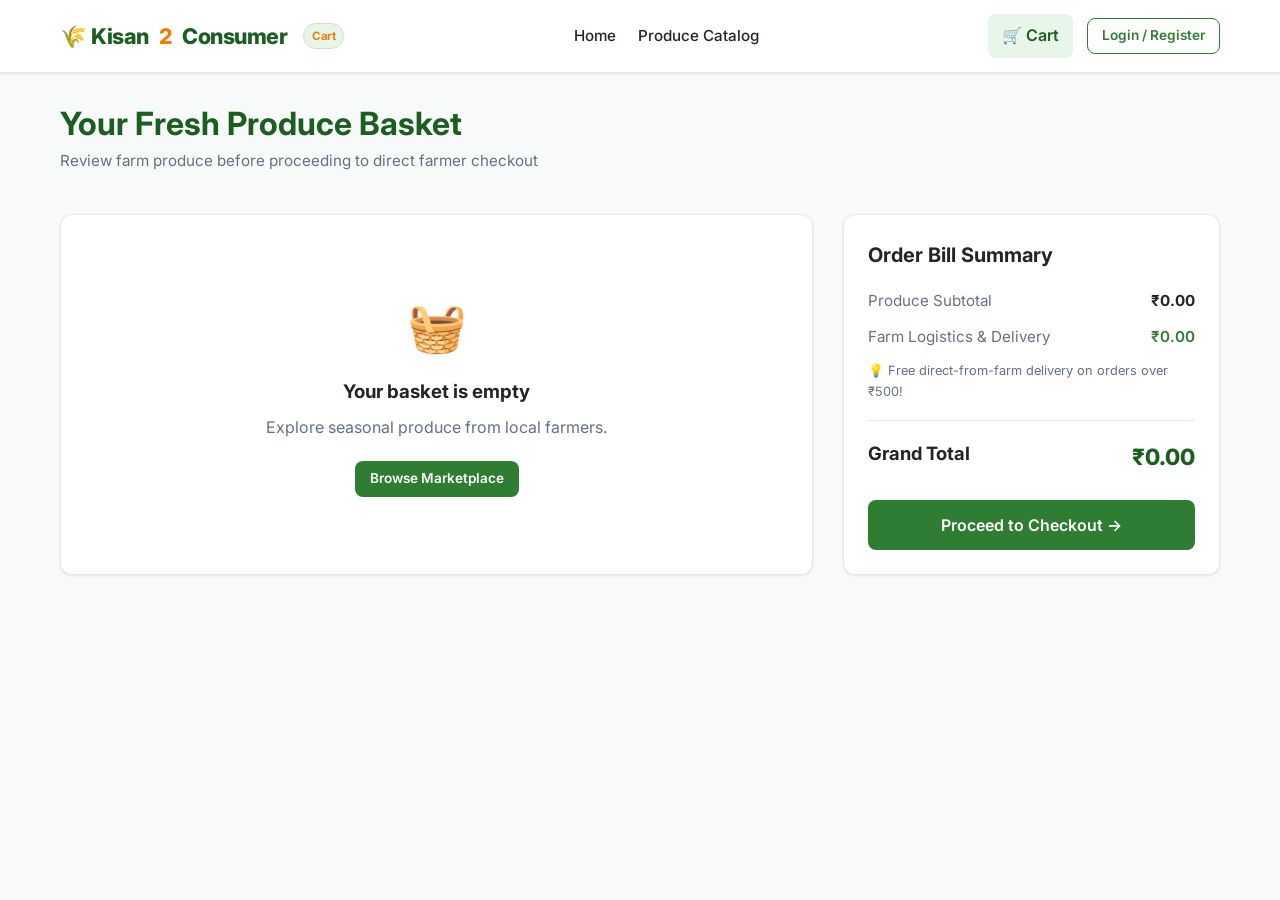
<file: frontend/cart.html>
<!DOCTYPE html>
<html lang="en">
<head>
  <meta charset="UTF-8">
  <meta name="viewport" content="width=device-width, initial-scale=1.0">
  <title>Shopping Cart - Kisan2Consumer (SIH26033)</title>
  <link rel="stylesheet" href="css/style.css">
  <link rel="stylesheet" href="css/components.css">
  <link rel="preconnect" href="https://fonts.googleapis.com">
  <link rel="preconnect" href="https://fonts.gstatic.com" crossorigin>
  <link href="https://fonts.googleapis.com/css2?family=Inter:wght@400;500;600;700;800&display=swap" rel="stylesheet">
  <style>
    .cart-grid {
      display: grid;
      grid-template-columns: 2fr 1fr;
      gap: 30px;
      margin: 40px 0 60px;
    }
    .cart-item-row {
      display: flex;
      align-items: center;
      gap: 18px;
      padding: 18px 0;
      border-bottom: 1px solid var(--border-color);
    }
    .cart-item-img {
      width: 80px;
      height: 80px;
      border-radius: 8px;
      object-fit: cover;
      background: #eee;
    }
    .cart-summary-box {
      background: white;
      border: 1px solid var(--border-color);
      border-radius: 12px;
      padding: 24px;
      height: fit-content;
      box-shadow: var(--shadow-sm);
    }
    @media (max-width: 800px) {
      .cart-grid {
        grid-template-columns: 1fr;
      }
    }
  </style>
</head>
<body>

  <!-- Navigation Bar -->
  <nav class="navbar">
    <div class="container nav-container">
      <a href="index.html" class="logo">
        🌾 Kisan<span>2</span>Consumer
        <span class="sih-tag">Cart</span>
      </a>

      <ul class="nav-links">
        <li><a href="index.html">Home</a></li>
        <li><a href="marketplace.html">Produce Catalog</a></li>
      </ul>

      <div class="nav-actions">
        <!-- Injected by api.js -->
      </div>
    </div>
  </nav>

  <div class="container">
    <div style="padding: 25px 0 0;">
      <h1 style="font-size: 2rem; color: var(--primary-dark);">Your Fresh Produce Basket</h1>
      <p style="color: var(--text-muted); font-size: 0.95rem;">Review farm produce before proceeding to direct farmer checkout</p>
    </div>

    <div class="cart-grid">
      <!-- Items Column -->
      <div style="background: white; border: 1px solid var(--border-color); border-radius: 12px; padding: 24px; box-shadow: var(--shadow-sm);">
        <div id="cart-items-container">
          <!-- Populated by JS -->
          <div style="text-align: center; padding: 40px; color: var(--text-muted);">Loading cart...</div>
        </div>
      </div>

      <!-- Summary Column -->
      <div>
        <div class="cart-summary-box">
          <h3 style="font-size: 1.25rem; color: var(--text-dark); margin-bottom: 18px;">Order Bill Summary</h3>

          <div style="display: flex; justify-content: space-between; margin-bottom: 12px; font-size: 0.95rem;">
            <span style="color: var(--text-muted);">Produce Subtotal</span>
            <strong id="cart-subtotal">₹0.00</strong>
          </div>

          <div style="display: flex; justify-content: space-between; margin-bottom: 12px; font-size: 0.95rem;">
            <span style="color: var(--text-muted);">Farm Logistics & Delivery</span>
            <span id="cart-delivery" style="color: var(--primary); font-weight: 600;">FREE</span>
          </div>

          <div style="font-size: 0.8rem; color: var(--text-muted); margin-bottom: 18px;">
            💡 Free direct-from-farm delivery on orders over ₹500!
          </div>

          <hr style="border: 0; border-top: 1px solid var(--border-color); margin-bottom: 18px;">

          <div style="display: flex; justify-content: space-between; margin-bottom: 25px;">
            <span style="font-size: 1.15rem; font-weight: 700;">Grand Total</span>
            <span id="cart-grand-total" style="font-size: 1.4rem; font-weight: 800; color: var(--primary-dark);">₹0.00</span>
          </div>

          <button id="btn-checkout" class="btn btn-primary" style="width: 100%; padding: 14px; font-size: 1rem;">
            Proceed to Checkout →
          </button>
        </div>
      </div>
    </div>
  </div>

  <script src="js/api.js"></script>
  <script>
    document.addEventListener("DOMContentLoaded", () => {
      renderCart();

      document.getElementById("btn-checkout").addEventListener("click", () => {
        const cart = getCart();
        if (cart.length === 0) {
          showToast("Your cart is empty!", "warning");
          return;
        }
        if (!isLoggedIn()) {
          showToast("Please sign in or register to place your order.", "info");
          setTimeout(() => {
            window.location.href = "auth.html?role=consumer";
          }, 1000);
          return;
        }
        window.location.href = "checkout.html";
      });
    });

    function renderCart() {
      const container = document.getElementById("cart-items-container");
      const cart = getCart();

      if (cart.length === 0) {
        container.innerHTML = `
          <div style="text-align: center; padding: 50px 20px;">
            <div style="font-size: 3rem; margin-bottom: 12px;">🧺</div>
            <h3>Your basket is empty</h3>
            <p style="color: var(--text-muted); margin: 8px 0 20px;">Explore seasonal produce from local farmers.</p>
            <a href="marketplace.html" class="btn btn-primary btn-sm">Browse Marketplace</a>
          </div>
        `;
        document.getElementById("cart-subtotal").textContent = "₹0.00";
        document.getElementById("cart-delivery").textContent = "₹0.00";
        document.getElementById("cart-grand-total").textContent = "₹0.00";
        return;
      }

      let subtotal = 0;

      container.innerHTML = cart.map(item => {
        const itemTotal = item.price_per_unit * item.quantity;
        subtotal += itemTotal;

        return `
          <div class="cart-item-row">
            <img src="${item.image_url || 'https://images.unsplash.com/photo-1542838132-92c53300491e?auto=format&fit=crop&w=150&q=80'}" class="cart-item-img" alt="${item.title}">
            <div style="flex: 1;">
              <h4 style="font-size: 1.05rem; margin-bottom: 4px;">${item.title}</h4>
              <div style="font-size: 0.82rem; color: var(--text-muted); margin-bottom: 8px;">
                🚜 ${item.farm_name} • ₹${item.price_per_unit} / ${item.unit}
              </div>
              <div style="display: flex; align-items: center; gap: 10px;">
                <div style="display: flex; align-items: center; border: 1px solid var(--border-color); border-radius: 6px; overflow: hidden;">
                  <button onclick="changeQty(${item.id}, ${item.quantity - 1})" style="padding: 4px 10px; border: none; background: #f8faf9; cursor: pointer; font-weight: 700;">-</button>
                  <span style="padding: 4px 12px; font-weight: 600; font-size: 0.9rem;">${item.quantity} ${item.unit}</span>
                  <button onclick="changeQty(${item.id}, ${item.quantity + 1})" style="padding: 4px 10px; border: none; background: #f8faf9; cursor: pointer; font-weight: 700;">+</button>
                </div>
                <button onclick="removeFromCart(${item.id}); renderCart();" style="border: none; background: none; color: var(--danger); font-size: 0.85rem; cursor: pointer;">Remove</button>
              </div>
            </div>
            <div style="text-align: right;">
              <div style="font-size: 1.15rem; font-weight: 700; color: var(--primary-dark);">₹${itemTotal.toFixed(2)}</div>
            </div>
          </div>
        `;
      }).join("");

      const delivery = subtotal >= 500 ? 0 : 40;
      const grandTotal = subtotal + delivery;

      document.getElementById("cart-subtotal").textContent = `₹${subtotal.toFixed(2)}`;
      document.getElementById("cart-delivery").textContent = delivery === 0 ? "FREE" : `₹${delivery.toFixed(2)}`;
      document.getElementById("cart-grand-total").textContent = `₹${grandTotal.toFixed(2)}`;
    }

    function changeQty(id, newQty) {
      updateCartQuantity(id, newQty);
      renderCart();
    }
  </script>
</body>
</html>
</file>
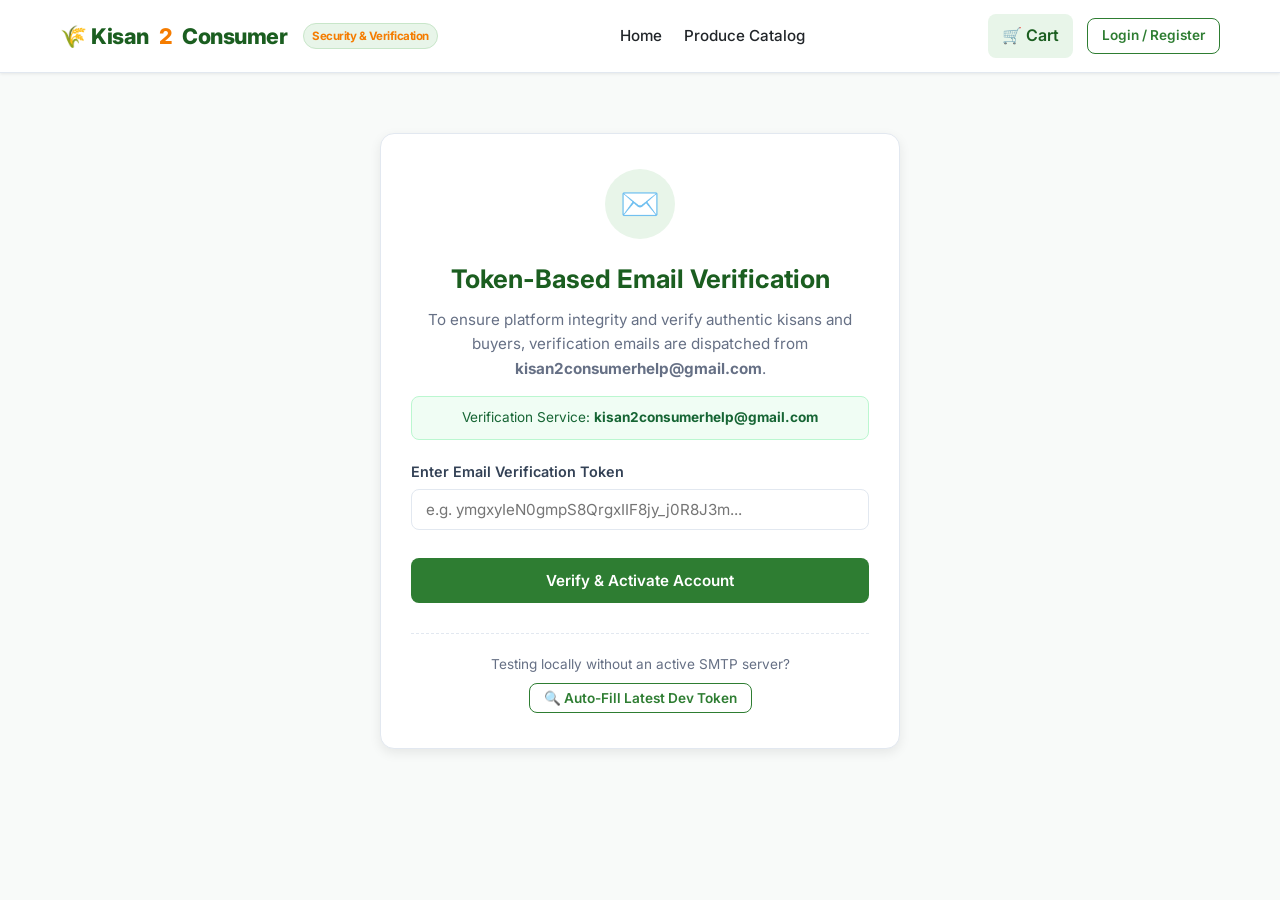
<file: frontend/verify-email.html>
<!DOCTYPE html>
<html lang="en">
<head>
  <meta charset="UTF-8">
  <meta name="viewport" content="width=device-width, initial-scale=1.0">
  <title>Email Verification - Kisan2Consumer (SIH26033)</title>
  <link rel="stylesheet" href="css/style.css">
  <link rel="stylesheet" href="css/components.css">
  <link rel="preconnect" href="https://fonts.googleapis.com">
  <link rel="preconnect" href="https://fonts.gstatic.com" crossorigin>
  <link href="https://fonts.googleapis.com/css2?family=Inter:wght@400;500;600;700;800&display=swap" rel="stylesheet">
  <style>
    .verify-box {
      max-width: 520px;
      margin: 60px auto;
      background: white;
      border-radius: 14px;
      border: 1px solid var(--border-color);
      box-shadow: var(--shadow-md);
      padding: 35px 30px;
      text-align: center;
    }
    .verify-icon {
      width: 70px;
      height: 70px;
      border-radius: 50%;
      background: var(--primary-light);
      color: var(--primary);
      display: flex;
      align-items: center;
      justify-content: center;
      font-size: 2rem;
      margin: 0 auto 20px;
    }
    .status-alert {
      padding: 16px;
      border-radius: 8px;
      margin-top: 20px;
      font-size: 0.95rem;
      display: none;
    }
    .status-success {
      background: #e8f5e9;
      color: #1b5e20;
      border: 1px solid #c8e6c9;
    }
    .status-error {
      background: #ffebee;
      color: #c62828;
      border: 1px solid #ffcdd2;
    }
  </style>
</head>
<body>

  <!-- Navigation Bar -->
  <nav class="navbar">
    <div class="container nav-container">
      <a href="index.html" class="logo">
        🌾 Kisan<span>2</span>Consumer
        <span class="sih-tag">Security & Verification</span>
      </a>

      <ul class="nav-links">
        <li><a href="index.html">Home</a></li>
        <li><a href="marketplace.html">Produce Catalog</a></li>
      </ul>

      <div class="nav-actions">
        <!-- Injected by api.js -->
      </div>
    </div>
  </nav>

  <div class="container">
    <div class="verify-box">
      <div class="verify-icon" id="status-icon">✉️</div>
      <h2 style="font-size: 1.6rem; color: var(--primary-dark); margin-bottom: 8px;">Token-Based Email Verification</h2>
      <p style="color: var(--text-muted); font-size: 0.95rem; margin-bottom: 15px;">
        To ensure platform integrity and verify authentic kisans and buyers, verification emails are dispatched from <strong>kisan2consumerhelp@gmail.com</strong>.
      </p>
      <div style="background: #f0fdf4; border: 1px solid #bbf7d0; color: #166534; padding: 10px 14px; border-radius: 8px; font-size: 0.85rem; margin-bottom: 20px;">
        Verification Service: <strong>kisan2consumerhelp@gmail.com</strong>
      </div>

      <form id="verify-form" style="text-align: left;">
        <div class="form-group">
          <label for="verification-token">Enter Email Verification Token</label>
          <input type="text" id="verification-token" class="form-control" placeholder="e.g. ymgxyIeN0gmpS8QrgxIIF8jy_j0R8J3m..." required>
        </div>

        <button type="submit" id="btn-verify" class="btn btn-primary" style="width: 100%; padding: 12px; margin-top: 10px;">
          Verify & Activate Account
        </button>
      </form>

      <!-- Status Alerts -->
      <div id="alert-success" class="status-alert status-success">
        <strong>🎉 Verification Successful!</strong><br>
        Your email has been verified. Your account is now fully active.
        <div style="margin-top: 15px;">
          <a href="auth.html" class="btn btn-primary btn-sm">Proceed to Sign In →</a>
        </div>
      </div>

      <div id="alert-error" class="status-alert status-error">
        <strong id="error-title">Verification Failed</strong><br>
        <span id="error-message">The token provided is invalid or has expired.</span>
      </div>

      <!-- Dev Helper Widget -->
      <div style="margin-top: 30px; padding-top: 20px; border-top: 1px dashed var(--border-color); font-size: 0.85rem; color: var(--text-muted);">
        <p>Testing locally without an active SMTP server?</p>
        <button id="btn-fetch-dev-token" class="btn btn-outline btn-sm" style="margin-top: 8px;">
          🔍 Auto-Fill Latest Dev Token
        </button>
      </div>
    </div>
  </div>

  <script src="js/api.js"></script>
  <script>
    document.addEventListener("DOMContentLoaded", () => {
      const urlParams = new URLSearchParams(window.location.search);
      const tokenParam = urlParams.get("token");

      if (tokenParam) {
        document.getElementById("verification-token").value = tokenParam;
        // Auto submit if token is present in URL
        executeVerification(tokenParam);
      }

      document.getElementById("verify-form").addEventListener("submit", (e) => {
        e.preventDefault();
        const token = document.getElementById("verification-token").value.trim();
        if (token) {
          executeVerification(token);
        }
      });

      document.getElementById("btn-fetch-dev-token").addEventListener("click", fetchDevToken);
    });

    async function executeVerification(token) {
      const btn = document.getElementById("btn-verify");
      const alertSuccess = document.getElementById("alert-success");
      const alertError = document.getElementById("alert-error");
      const statusIcon = document.getElementById("status-icon");

      btn.disabled = true;
      btn.textContent = "Verifying Token...";
      alertSuccess.style.display = "none";
      alertError.style.display = "none";

      try {
        const res = await apiRequest("/api/auth/verify-email", {
          method: "POST",
          body: JSON.stringify({ token })
        });

        statusIcon.textContent = "✅";
        statusIcon.style.background = "#e8f5e9";
        statusIcon.style.color = "#2e7d32";
        alertSuccess.style.display = "block";
        document.getElementById("verify-form").style.display = "none";
        showToast("Account activated successfully!", "success");
      } catch (err) {
        btn.disabled = false;
        btn.textContent = "Verify & Activate Account";
        statusIcon.textContent = "❌";
        statusIcon.style.background = "#ffebee";
        statusIcon.style.color = "#c62828";
        alertError.style.display = "block";
        document.getElementById("error-message").textContent = err.message;
        showToast(err.message, "error");
      }
    }

    async function fetchDevToken() {
      try {
        const res = await apiRequest("/api/auth/recent-emails");
        if (res.emails && res.emails.length > 0) {
          // Find verification email
          const verEmail = res.emails.find(e => e.subject.includes("Verify") || e.plain_text.includes("token"));
          if (verEmail) {
            // Extract token
            const match = verEmail.plain_text.match(/token:\s*([A-Za-z0-9_\-]+)/);
            if (match && match[1]) {
              document.getElementById("verification-token").value = match[1];
              showToast("Loaded token from recent emails log!", "success");
              return;
            }
          }
        }
        showToast("No verification tokens found in recent log. Please register first.", "info");
      } catch (err) {
        showToast("Could not fetch dev token: " + err.message, "error");
      }
    }
  </script>
</body>
</html>
</file>
<file: frontend/css/style.css>
:root {
  --primary: #2e7d32;
  --primary-dark: #1b5e20;
  --primary-light: #e8f5e9;
  --accent: #f57c00;
  --accent-light: #fff3e0;
  --earth: #5d4037;
  --text-dark: #212529;
  --text-muted: #667085;
  --bg-page: #f8faf9;
  --bg-card: #ffffff;
  --border-color: #e2e8f0;
  --success: #2e7d32;
  --warning: #ed6c02;
  --danger: #d32f2f;
  --info: #0288d1;
  --shadow-sm: 0 1px 3px rgba(0, 0, 0, 0.08);
  --shadow-md: 0 4px 12px rgba(0, 0, 0, 0.08);
  --shadow-lg: 0 10px 25px rgba(0, 0, 0, 0.1);
  --radius: 10px;
  --transition: all 0.25s ease;
}

* {
  margin: 0;
  padding: 0;
  box-sizing: border-box;
  font-family: 'Inter', -apple-system, BlinkMacSystemFont, 'Segoe UI', Roboto, sans-serif;
}

body {
  background-color: var(--bg-page);
  color: var(--text-dark);
  line-height: 1.6;
  min-height: 100vh;
  display: flex;
  flex-direction: column;
}

/* Container */
.container {
  max-width: 1200px;
  margin: 0 auto;
  padding: 0 20px;
}

/* Header & Navbar */
.navbar {
  background-color: #ffffff;
  border-bottom: 1px solid var(--border-color);
  position: sticky;
  top: 0;
  z-index: 1000;
  box-shadow: var(--shadow-sm);
}

.nav-container {
  display: flex;
  align-items: center;
  justify-content: space-between;
  height: 72px;
}

.logo {
  display: flex;
  align-items: center;
  gap: 10px;
  text-decoration: none;
  color: var(--primary-dark);
  font-size: 1.35rem;
  font-weight: 800;
  letter-spacing: -0.5px;
}

.logo span {
  color: var(--accent);
}

.sih-tag {
  background-color: #e8f5e9;
  color: var(--primary-dark);
  font-size: 0.72rem;
  font-weight: 700;
  padding: 3px 8px;
  border-radius: 20px;
  border: 1px solid #c8e6c9;
  margin-left: 6px;
}

.nav-links {
  display: flex;
  align-items: center;
  gap: 22px;
  list-style: none;
}

.nav-links a {
  text-decoration: none;
  color: var(--text-dark);
  font-weight: 500;
  font-size: 0.95rem;
  transition: var(--transition);
  display: flex;
  align-items: center;
  gap: 6px;
}

.nav-links a:hover,
.nav-links a.active {
  color: var(--primary);
}

.nav-actions {
  display: flex;
  align-items: center;
  gap: 14px;
}

.cart-icon-btn {
  position: relative;
  background: var(--primary-light);
  border: none;
  color: var(--primary-dark);
  padding: 9px 14px;
  border-radius: 8px;
  font-weight: 600;
  cursor: pointer;
  display: flex;
  align-items: center;
  gap: 6px;
  transition: var(--transition);
  text-decoration: none;
}

.cart-icon-btn:hover {
  background: #c8e6c9;
}

.cart-badge {
  background: var(--accent);
  color: white;
  border-radius: 50%;
  padding: 2px 7px;
  font-size: 0.75rem;
  font-weight: 700;
}

.btn {
  display: inline-flex;
  align-items: center;
  justify-content: center;
  gap: 8px;
  padding: 10px 20px;
  border-radius: 8px;
  font-weight: 600;
  font-size: 0.95rem;
  text-decoration: none;
  cursor: pointer;
  transition: var(--transition);
  border: 1px solid transparent;
}

.btn-primary {
  background-color: var(--primary);
  color: white;
}

.btn-primary:hover {
  background-color: var(--primary-dark);
}

.btn-outline {
  border-color: var(--primary);
  color: var(--primary);
  background: transparent;
}

.btn-outline:hover {
  background-color: var(--primary-light);
}

.btn-accent {
  background-color: var(--accent);
  color: white;
}

.btn-accent:hover {
  background-color: #e65100;
}

.btn-danger {
  background-color: var(--danger);
  color: white;
}

.btn-sm {
  padding: 6px 14px;
  font-size: 0.85rem;
}

/* User Menu */
.user-menu {
  display: flex;
  align-items: center;
  gap: 12px;
}

.user-badge {
  background: #edf2f7;
  padding: 6px 12px;
  border-radius: 20px;
  font-size: 0.85rem;
  font-weight: 600;
  display: flex;
  align-items: center;
  gap: 6px;
}

/* Hero Section */
.hero {
  background: linear-gradient(135deg, #1b5e20 0%, #2e7d32 60%, #388e3c 100%);
  color: white;
  padding: 65px 0 75px;
  position: relative;
  overflow: hidden;
}

.hero::after {
  content: "";
  position: absolute;
  right: -5%;
  bottom: -20%;
  width: 500px;
  height: 500px;
  background: radial-gradient(circle, rgba(255, 255, 255, 0.1) 0%, rgba(255, 255, 255, 0) 70%);
  border-radius: 50%;
}

.hero-content {
  max-width: 750px;
}

.hero-pill {
  display: inline-flex;
  align-items: center;
  gap: 8px;
  background: rgba(255, 255, 255, 0.18);
  backdrop-filter: blur(8px);
  padding: 6px 14px;
  border-radius: 30px;
  font-size: 0.85rem;
  font-weight: 600;
  margin-bottom: 20px;
}

.hero h1 {
  font-size: 2.8rem;
  font-weight: 800;
  line-height: 1.2;
  margin-bottom: 18px;
}

.hero h1 span {
  color: #ffe082;
}

.hero p {
  font-size: 1.15rem;
  opacity: 0.92;
  margin-bottom: 30px;
  max-width: 650px;
}

.hero-buttons {
  display: flex;
  gap: 15px;
  flex-wrap: wrap;
}

/* Features Grid */
.features-section {
  padding: 60px 0;
}

.section-header {
  text-align: center;
  margin-bottom: 45px;
}

.section-header h2 {
  font-size: 2rem;
  font-weight: 700;
  color: var(--primary-dark);
  margin-bottom: 10px;
}

.section-header p {
  color: var(--text-muted);
  font-size: 1.05rem;
}

.features-grid {
  display: grid;
  grid-template-columns: repeat(auto-fit, minmax(260px, 1fr));
  gap: 25px;
}

.feature-card {
  background: white;
  padding: 30px 24px;
  border-radius: var(--radius);
  border: 1px solid var(--border-color);
  box-shadow: var(--shadow-sm);
  transition: var(--transition);
}

.feature-card:hover {
  transform: translateY(-4px);
  box-shadow: var(--shadow-md);
  border-color: #a5d6a7;
}

.feature-icon {
  width: 54px;
  height: 54px;
  border-radius: 12px;
  background: var(--primary-light);
  color: var(--primary);
  display: flex;
  align-items: center;
  justify-content: center;
  font-size: 1.6rem;
  margin-bottom: 18px;
}

.feature-card h3 {
  font-size: 1.2rem;
  margin-bottom: 10px;
  color: var(--text-dark);
}

.feature-card p {
  color: var(--text-muted);
  font-size: 0.95rem;
}

/* Filter & Marketplace Bar */
.filter-bar {
  background: white;
  padding: 20px;
  border-radius: var(--radius);
  border: 1px solid var(--border-color);
  margin-bottom: 30px;
  box-shadow: var(--shadow-sm);
}

.filter-row {
  display: flex;
  align-items: center;
  justify-content: space-between;
  gap: 15px;
  flex-wrap: wrap;
}

.search-box {
  flex: 1;
  min-width: 250px;
  position: relative;
}

.search-box input {
  width: 100%;
  padding: 11px 16px 11px 40px;
  border-radius: 8px;
  border: 1px solid var(--border-color);
  font-size: 0.95rem;
  outline: none;
  transition: var(--transition);
}

.search-box input:focus {
  border-color: var(--primary);
  box-shadow: 0 0 0 3px rgba(46, 125, 50, 0.15);
}

.search-box .search-icon {
  position: absolute;
  left: 14px;
  top: 50%;
  transform: translateY(-50%);
  color: var(--text-muted);
}

.filter-pills {
  display: flex;
  gap: 10px;
  overflow-x: auto;
  padding: 10px 0;
}

.pill-btn {
  background: #f1f5f9;
  border: 1px solid #e2e8f0;
  padding: 8px 16px;
  border-radius: 20px;
  font-size: 0.88rem;
  font-weight: 500;
  cursor: pointer;
  white-space: nowrap;
  transition: var(--transition);
  color: var(--text-dark);
}

.pill-btn:hover,
.pill-btn.active {
  background: var(--primary);
  color: white;
  border-color: var(--primary);
}

/* Product Cards Grid */
.products-grid {
  display: grid;
  grid-template-columns: repeat(auto-fill, minmax(280px, 1fr));
  gap: 25px;
  margin-bottom: 50px;
}

.product-card {
  background: white;
  border-radius: var(--radius);
  border: 1px solid var(--border-color);
  overflow: hidden;
  box-shadow: var(--shadow-sm);
  transition: var(--transition);
  display: flex;
  flex-direction: column;
}

.product-card:hover {
  transform: translateY(-4px);
  box-shadow: var(--shadow-md);
  border-color: #81c784;
}

.product-img-wrap {
  height: 200px;
  position: relative;
  overflow: hidden;
  background: #eee;
}

.product-img-wrap img {
  width: 100%;
  height: 100%;
  object-fit: cover;
  transition: transform 0.35s ease;
}

.product-card:hover .product-img-wrap img {
  transform: scale(1.05);
}

.organic-badge {
  position: absolute;
  top: 12px;
  left: 12px;
  background: rgba(46, 125, 50, 0.9);
  color: white;
  font-size: 0.75rem;
  font-weight: 700;
  padding: 3px 10px;
  border-radius: 20px;
  backdrop-filter: blur(4px);
  display: flex;
  align-items: center;
  gap: 4px;
}

.distance-badge {
  position: absolute;
  top: 12px;
  right: 12px;
  background: rgba(33, 33, 33, 0.85);
  color: white;
  font-size: 0.75rem;
  font-weight: 600;
  padding: 3px 8px;
  border-radius: 20px;
  backdrop-filter: blur(4px);
}

.product-body {
  padding: 18px;
  display: flex;
  flex-direction: column;
  flex: 1;
}

.product-cat {
  font-size: 0.78rem;
  color: var(--primary);
  font-weight: 700;
  text-transform: uppercase;
  margin-bottom: 4px;
}

.product-title {
  font-size: 1.15rem;
  font-weight: 700;
  color: var(--text-dark);
  margin-bottom: 8px;
  line-height: 1.3;
}

.product-farm {
  font-size: 0.85rem;
  color: var(--text-muted);
  display: flex;
  align-items: center;
  gap: 6px;
  margin-bottom: 12px;
}

.rating-row {
  display: flex;
  align-items: center;
  gap: 6px;
  font-size: 0.85rem;
  color: #e65100;
  margin-bottom: 14px;
}

.rating-stars {
  color: #ffb300;
}

.product-footer {
  margin-top: auto;
  display: flex;
  align-items: center;
  justify-content: space-between;
  padding-top: 12px;
  border-top: 1px solid #f1f5f9;
}

.product-price {
  font-size: 1.3rem;
  font-weight: 800;
  color: var(--primary-dark);
}

.product-price span {
  font-size: 0.85rem;
  font-weight: 500;
  color: var(--text-muted);
}

/* Footer */
footer {
  background: #1e293b;
  color: #cbd5e1;
  padding: 50px 0 25px;
  margin-top: auto;
}

.footer-grid {
  display: grid;
  grid-template-columns: 2fr 1fr 1fr 1fr;
  gap: 40px;
  margin-bottom: 40px;
}

.footer-col h4 {
  color: white;
  font-size: 1.05rem;
  margin-bottom: 18px;
}

.footer-col ul {
  list-style: none;
}

.footer-col ul li {
  margin-bottom: 10px;
}

.footer-col ul a {
  color: #94a3b8;
  text-decoration: none;
  font-size: 0.9rem;
  transition: var(--transition);
}

.footer-col ul a:hover {
  color: white;
}

.footer-bottom {
  border-top: 1px solid #334155;
  padding-top: 25px;
  text-align: center;
  font-size: 0.85rem;
  color: #64748b;
}

/* Responsive */
@media (max-width: 900px) {
  .footer-grid {
    grid-template-columns: 1fr 1fr;
  }
}

@media (max-width: 600px) {
  .hero h1 {
    font-size: 2rem;
  }
  .nav-links {
    display: none;
  }
  .footer-grid {
    grid-template-columns: 1fr;
  }
}
</file>
<file: frontend/css/components.css>
/* Components CSS: Modals, Badges, Tabs, Forms, Rating Widgets */

/* Status Badges */
.badge {
  display: inline-flex;
  align-items: center;
  gap: 4px;
  padding: 4px 10px;
  border-radius: 20px;
  font-size: 0.78rem;
  font-weight: 700;
  text-transform: uppercase;
  letter-spacing: 0.5px;
}

.badge-pending {
  background: #fff8e1;
  color: #b78103;
  border: 1px solid #ffe082;
}

.badge-confirmed {
  background: #e3f2fd;
  color: #0277bd;
  border: 1px solid #90caf9;
}

.badge-shipped {
  background: #f3e5f5;
  color: #7b1fa2;
  border: 1px solid #ce93d8;
}

.badge-delivered {
  background: #e8f5e9;
  color: #2e7d32;
  border: 1px solid #a5d6a7;
}

.badge-cancelled {
  background: #ffebee;
  color: #c62828;
  border: 1px solid #ffcdd2;
}

.badge-refund {
  background: #e0f2f1;
  color: #00695c;
  border: 1px solid #80cbc4;
}

/* Modals */
.modal-overlay {
  position: fixed;
  top: 0;
  left: 0;
  width: 100vw;
  height: 100vh;
  background: rgba(15, 23, 42, 0.65);
  backdrop-filter: blur(4px);
  display: flex;
  align-items: center;
  justify-content: center;
  z-index: 2000;
  opacity: 0;
  visibility: hidden;
  transition: all 0.25s ease;
  padding: 15px;
}

.modal-overlay.active {
  opacity: 1;
  visibility: visible;
}

.modal-card {
  background: white;
  border-radius: 14px;
  width: 100%;
  max-width: 650px;
  max-height: 90vh;
  overflow-y: auto;
  box-shadow: 0 20px 40px rgba(0, 0, 0, 0.2);
  transform: translateY(20px);
  transition: all 0.25s ease;
  display: flex;
  flex-direction: column;
}

.modal-overlay.active .modal-card {
  transform: translateY(0);
}

.modal-header {
  display: flex;
  align-items: center;
  justify-content: space-between;
  padding: 18px 24px;
  border-bottom: 1px solid var(--border-color);
}

.modal-header h3 {
  font-size: 1.25rem;
  color: var(--text-dark);
}

.modal-close-btn {
  background: transparent;
  border: none;
  font-size: 1.5rem;
  cursor: pointer;
  color: var(--text-muted);
  transition: var(--transition);
}

.modal-close-btn:hover {
  color: var(--danger);
}

.modal-body {
  padding: 24px;
}

.modal-footer {
  padding: 16px 24px;
  border-top: 1px solid var(--border-color);
  display: flex;
  justify-content: flex-end;
  gap: 12px;
  background: #f8faf9;
  border-bottom-left-radius: 14px;
  border-bottom-right-radius: 14px;
}

/* Forms */
.form-group {
  margin-bottom: 18px;
}

.form-group label {
  display: block;
  font-weight: 600;
  font-size: 0.9rem;
  margin-bottom: 6px;
  color: #334155;
}

.form-control {
  width: 100%;
  padding: 10px 14px;
  border-radius: 8px;
  border: 1px solid var(--border-color);
  font-size: 0.95rem;
  outline: none;
  transition: var(--transition);
}

.form-control:focus {
  border-color: var(--primary);
  box-shadow: 0 0 0 3px rgba(46, 125, 50, 0.15);
}

.form-row {
  display: grid;
  grid-template-columns: 1fr 1fr;
  gap: 15px;
}

/* Dashboard Layout */
.dashboard-layout {
  display: grid;
  grid-template-columns: 260px 1fr;
  gap: 30px;
  padding: 40px 0 60px;
}

.dashboard-sidebar {
  background: white;
  border-radius: var(--radius);
  border: 1px solid var(--border-color);
  padding: 20px 16px;
  height: fit-content;
  box-shadow: var(--shadow-sm);
}

.user-profile-summary {
  text-align: center;
  padding-bottom: 20px;
  border-bottom: 1px solid var(--border-color);
  margin-bottom: 20px;
}

.avatar-circle {
  width: 70px;
  height: 70px;
  border-radius: 50%;
  background: var(--primary-light);
  color: var(--primary-dark);
  font-size: 1.8rem;
  font-weight: 700;
  display: flex;
  align-items: center;
  justify-content: center;
  margin: 0 auto 12px;
  border: 2px solid #a5d6a7;
}

.dash-menu {
  list-style: none;
  display: flex;
  flex-direction: column;
  gap: 6px;
}

.dash-menu-item {
  padding: 12px 16px;
  border-radius: 8px;
  font-weight: 600;
  font-size: 0.92rem;
  color: #475569;
  cursor: pointer;
  display: flex;
  align-items: center;
  gap: 10px;
  transition: var(--transition);
  text-decoration: none;
}

.dash-menu-item:hover,
.dash-menu-item.active {
  background: var(--primary-light);
  color: var(--primary-dark);
}

.dashboard-content {
  background: white;
  border-radius: var(--radius);
  border: 1px solid var(--border-color);
  padding: 30px;
  box-shadow: var(--shadow-sm);
  min-height: 500px;
}

.dash-header {
  display: flex;
  align-items: center;
  justify-content: space-between;
  margin-bottom: 25px;
  padding-bottom: 15px;
  border-bottom: 1px solid var(--border-color);
}

/* Stats Cards */
.stats-grid {
  display: grid;
  grid-template-columns: repeat(auto-fit, minmax(200px, 1fr));
  gap: 20px;
  margin-bottom: 30px;
}

.stat-card {
  background: #f8faf9;
  border: 1px solid #e2e8f0;
  border-radius: 10px;
  padding: 20px;
  border-left: 4px solid var(--primary);
}

.stat-val {
  font-size: 1.8rem;
  font-weight: 800;
  color: var(--primary-dark);
  margin-top: 5px;
}

.stat-label {
  font-size: 0.85rem;
  color: var(--text-muted);
  font-weight: 600;
}

/* Data Tables */
.table-responsive {
  width: 100%;
  overflow-x: auto;
}

.data-table {
  width: 100%;
  border-collapse: collapse;
  text-align: left;
  font-size: 0.9rem;
}

.data-table th {
  background: #f8faf9;
  padding: 12px 16px;
  color: #475569;
  font-weight: 600;
  border-bottom: 2px solid var(--border-color);
}

.data-table td {
  padding: 14px 16px;
  border-bottom: 1px solid var(--border-color);
  vertical-align: middle;
}

.data-table tr:hover {
  background-color: #fbfdfc;
}

/* Star Rating Widget */
.star-rating-input {
  display: flex;
  gap: 8px;
  font-size: 1.8rem;
  cursor: pointer;
  color: #cbd5e1;
  margin: 10px 0;
}

.star-rating-input .star:hover,
.star-rating-input .star.active {
  color: #ffb300;
}

/* Toast Notifications */
#toast-container {
  position: fixed;
  bottom: 24px;
  right: 24px;
  z-index: 3000;
  display: flex;
  flex-direction: column;
  gap: 10px;
}

.toast {
  background: white;
  color: var(--text-dark);
  padding: 14px 20px;
  border-radius: 10px;
  box-shadow: 0 10px 30px rgba(0, 0, 0, 0.15);
  display: flex;
  align-items: center;
  gap: 12px;
  min-width: 280px;
  font-size: 0.92rem;
  font-weight: 500;
  border-left: 5px solid var(--primary);
  animation: slideIn 0.3s ease;
}

.toast.error {
  border-left-color: var(--danger);
}

.toast.warning {
  border-left-color: var(--warning);
}

@keyframes slideIn {
  from {
    transform: translateX(100%);
    opacity: 0;
  }
  to {
    transform: translateX(0);
    opacity: 1;
  }
}

/* Leaflet Map Containers */
#map, #farm-picker-map, #farm-view-map {
  height: 380px;
  width: 100%;
  border-radius: 8px;
  border: 1px solid var(--border-color);
  z-index: 1;
}

@media (max-width: 850px) {
  .dashboard-layout {
    grid-template-columns: 1fr;
  }
  .form-row {
    grid-template-columns: 1fr;
  }
}
</file>
